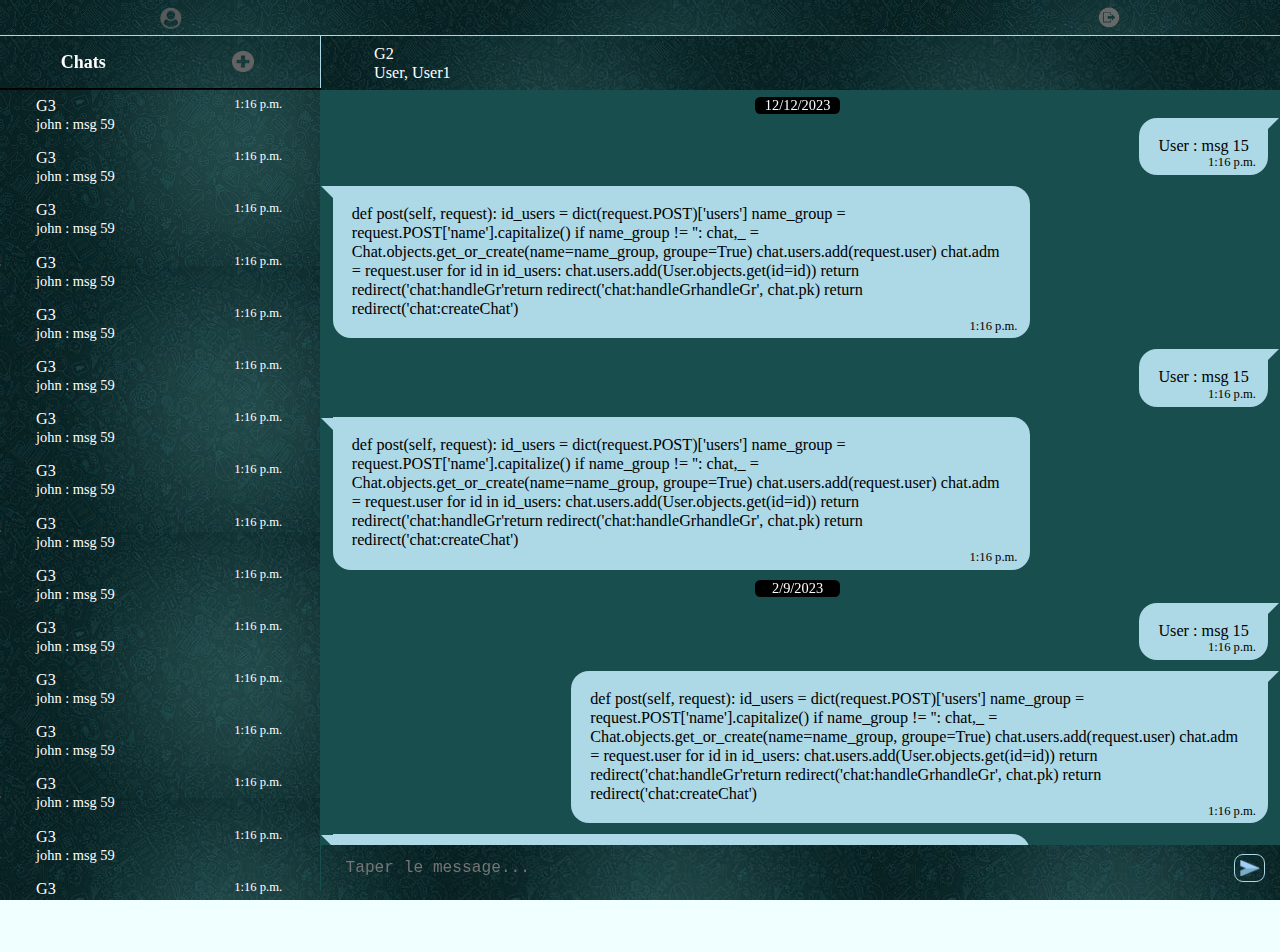
<file: messagerie/chat/templates/chat/index1.html>
<!DOCTYPE html>
<html lang="fr">
<head>
    <meta charset="UTF-8">
    <meta name="viewport" content="width=device-width, initial-scale=1.0">
    <link rel="stylesheet" type="text/css" href="../css/style.css">
    <title>SAE-302 Messagerie instantanée</title>
</head>
<body>
    <section id="login" class="login">
        <p>Voulez-vous  chapoter? <br> Allez, connectez vous!</p>
        <form method="post" >
            <input type="hidden" name="csrfmiddlewaretoken" value="LyOfG7KZ7xvEDFCO8JDp7RQbQCongYmpV6PvlmU3Ko9pBIV8zOIPpG7lt6sDCp8M">
            <label for="id_username">Nom d&#x27;Utilisateur</label>
            <input type="text" name="username" required id="id_username">
            <label for="id_password">Mot de passe</label>
            <input type="password" name="password" required id="id_password">
            <input class="submit" type="submit" value="Connecter">
        </form>
        <a id="createUserBtn">Créer une compte</a> 
    </section>

    <section id="createUser" class="createUser">
        <form method="POST">
            <input type="hidden" name="csrfmiddlewaretoken" value="90wc3lu1Ym4FOydWiB1iqb8egjClwaFRjyxsIAE5BdIqMBwgJG6II0poTNGBSBre">
            <label for="id_username">Username</label>
            <input type="text" name="username" required id="id_username">
            <label for="id_email">Email address</label>
            <input type="email" name="email" maxlength="254" id="id_email">
            <label for="id_num_tel">Téléphone</label>
            <input type="text" name="num_tel" maxlength="17" id="id_num_tel">
            <label for="id_password">Mot de passe</label>
            <input type="password" name="password" required id="id_password">
            <label for="id_info">Info</label>
            <textarea name="info" cols="40" rows="10" maxlength="200" id="id_info"></textarea>
            <input class="submit" type="submit" value="Valider">
        </form>
    </section>

    <section class="header">
        <a id="userBtn" >
            <img class="usericon" src="../static/user.png" alt="">
        </a>
        <nav id="usernav" class="usernav moveUsernav">
            <div class="useropt">
                <a id="logout">Logout</a>
                <a id="updateUser">Actualiser le compte</a>
                <a id="logout">Supprimer le compte</a>
            </div>
            <div class="userinfo">
                <div>
                    <h5>Info</h5>
                    <p>
                        id_users = dict(request.POST)['users']
                        name_group = request.POST['name'].capitalize()
                        if name_group != '':
                            chat,_ = Chat.objects.get_or_create(name=name_group, groupe=True)
                            chat.users.add(request.user) 
                            
                    </p>
                </div>
                <div>
                    <h5>Mail</h5>
                    <p>user@mail.com</p>
                </div>
                <div>
                    <h5>Téléphone</h5>
                    <p>+01212221</p>
                </div>
            </div>  
        </nav>
        <a id="logout">
            <img class="logouticon" src="../static/logout.png" alt="">
        </a>
    </section>

    <section class="chat">
        <header>
            <h4>Chats</h4>
            <a id="createChatBtn">
                <img src="../static/create.png" alt="">
            </a>
        </header>

        <div id="create" class="create moveCreate">
            <div id="createGr" class="createGr">
                <h4>Nouveau groupe</h4>
                <label for="id_name">Nom du groupe</label>
                <input type="text" name="name" required id="id_name">
                <select hidden name="users" required id="id_users" multiple>
                </select>
                <div>
                    <label><input type="checkbox" id="option" value="29"/>John</label>
                    <label><input type="checkbox" id="option" value="29"/>John</label>
                    <label><input type="checkbox" id="option" value="29"/>John</label>
                    <label><input type="checkbox" id="option" value="29"/>John</label>
                    <label><input type="checkbox" id="option" value="29"/>John</label>
                    <label><input type="checkbox" id="option" value="29"/>John</label>
                    <label><input type="checkbox" id="option" value="29"/>John</label>
                    <label><input type="checkbox" id="option" value="29"/>John</label>
                    <label><input type="checkbox" id="option" value="29"/>John</label>
                    <label><input type="checkbox" id="option" value="29"/>John</label>
                    <label><input type="checkbox" id="option" value="29"/>John</label>
                </div>
            </div>

            <div id="createChat" class="createChat">
                <h4>Nouveau chat</h4>
                <ul>
                    <li id="createGrBtn">Créer un groupe</li>
                    <li>adm</li>
                    <li>adm</li>
                    <li>adm</li>
                    <li>adm</li>
                    <li>adm</li>
                    <li>adm</li>
                    <li>adm</li>
                    <li>adm</li>
                    <li>adm</li>
                    <li>adm</li>
                    <li>adm</li>
                    <li>adm</li>
                    <li>adm</li>
                    <li>adm</li>
                    <li>adm</li>
                    <li>adm</li>
                    <li>adm</li>
                </ul>
            </div>
        </div>

        <ul>
            <li> 
                <a >G3<span>1:16 p.m.</span></a>
                <span>john : msg 59</span>
            </li>
            
            <li> 
                <a >G3<span>1:16 p.m.</span></a>
                <span>john : msg 59</span>
            </li>
            <li> 
                <a >G3<span>1:16 p.m.</span></a>
                <span>john : msg 59</span>
            </li>
            <li> 
                <a >G3<span>1:16 p.m.</span></a>
                <span>john : msg 59</span>
            </li>
            <li> 
                <a >G3<span>1:16 p.m.</span></a>
                <span>john : msg 59</span>
            </li>
            <li> 
                <a >G3<span>1:16 p.m.</span></a>
                <span>john : msg 59</span>
            </li>
            <li> 
                <a >G3<span>1:16 p.m.</span></a>
                <span>john : msg 59</span>
            </li>
            <li> 
                <a >G3<span>1:16 p.m.</span></a>
                <span>john : msg 59</span>
            </li>
            <li> 
                <a >G3<span>1:16 p.m.</span></a>
                <span>john : msg 59</span>
            </li>
            <li> 
                <a >G3<span>1:16 p.m.</span></a>
                <span>john : msg 59</span>
            </li>
            <li> 
                <a >G3<span>1:16 p.m.</span></a>
                <span>john : msg 59</span>
            </li>
            <li> 
                <a >G3<span>1:16 p.m.</span></a>
                <span>john : msg 59</span>
            </li>
            <li> 
                <a >G3<span>1:16 p.m.</span></a>
                <span>john : msg 59</span>
            </li>
            <li> 
                <a >G3<span>1:16 p.m.</span></a>
                <span>john : msg 59</span>
            </li>
            <li> 
                <a >G3<span>1:16 p.m.</span></a>
                <span>john : msg 59</span>
            </li>
            <li> 
                <a >G3<span>1:16 p.m.</span></a>
                <span>john : msg 59</span>
            </li>
            <li> 
                <a >G3<span>1:16 p.m.</span></a>
                <span>john : msg 59</span>
            </li>
            <li> 
                <a >G3<span>1:16 p.m.</span></a>
                <span>john : msg 59</span>
            </li>
            <li> 
                <a >G3<span>1:16 p.m.</span></a>
                <span>john : msg 59</span>
            </li>
            <li> 
                <a >G3<span>1:16 p.m.</span></a>
                <span>john : msg 59</span>
            </li>
            <li> 
                <a >G3<span>1:16 p.m.</span></a>
                <span>john : msg 59</span>
            </li>
            <li> 
                <a >G3<span>1:16 p.m.</span></a>
                <span>john : msg 59</span>
            </li>
            <li> 
                <a >G3<span>1:16 p.m.</span></a>
                <span>john : msg 59</span>
            </li>
            <li> 
                <a >G3<span>1:16 p.m.</span></a>
                <span>john : msg 59</span>
            </li>
            <li> 
                <a >G3<span>1:16 p.m.</span></a>
                <span>john : msg 59</span>
            </li>
            <li> 
                <a >G3<span>1:16 p.m.</span></a>
                <span>john : msg 59</span>
            </li>
            <li> 
                <a >G3<span>1:16 p.m.</span></a>
                <span>john : msg 59</span>
            </li>
            <li> 
                <a >G3<span>1:16 p.m.</span></a>
                <span>john : msg 59</span>
            </li>
            <li> 
                <a >G3<span>1:16 p.m.</span></a>
                <span>john : msg 59</span>
            </li>
            <li> 
                <a >G3<span>1:16 p.m.</span></a>
                <span>john : msg 59</span>
            </li>
            <li> 
                <a >G3<span>1:16 p.m.</span></a>
                <span>john : msg 59</span>
            </li>
            <li> 
                <a >G3<span>1:16 p.m.</span></a>
                <span>john : msg 59</span>
            </li>
            <li> 
                <a >G3<span>1:16 p.m.</span></a>
                <span>john : msg 59</span>
            </li>
            <li> 
                <a >G3<span>1:16 p.m.</span></a>
                <span>john : msg 59</span>
            </li>
            <li> 
                <a >G3<span>1:16 p.m.</span></a>
                <span>john : msg 59</span>
            </li>
            <li> 
                <a >G3<span>1:16 p.m.</span></a>
                <span>john : msg 59</span>
            </li>
            <li> 
                <a >G3<span>1:16 p.m.</span></a>
                <span>john : msg 59</span>
            </li>
            <li> 
                <a >G3<span>1:16 p.m.</span></a>
                <span>john : msg 59</span>
            </li>
            <li> 
                <a >G3<span>1:16 p.m.</span></a>
                <span>john : msg 59</span>
            </li>
            <li> 
                <a >G3<span>1:16 p.m.</span></a>
                <span>john : msg 59</span>
            </li>
            <li> 
                <a >G3<span>1:16 p.m.</span></a>
                <span>john : msg 59</span>
            </li>
        </ul>
    </section>

    <section class="message">
        <header>
            <a id="backBtn">
                <img src="../static/back.png" alt="">
            </a>
            <a>G2</a>
            <p>User, User1</p>
        </header>
        <div class="readMsg">
            <ul>
                <li class="dateMsg"><span>12/12/2023</span></li>
                <li class="mymessage">
                    <p>User : msg 15</p>
                    <span>1:16 p.m.</span>
                </li>
            
                <li class="yourmessage">
                    <p>def post(self, request):
                        id_users = dict(request.POST)['users']
                        name_group = request.POST['name'].capitalize()
                        if name_group != '':
                            chat,_ = Chat.objects.get_or_create(name=name_group, groupe=True)
                            chat.users.add(request.user) 
                            chat.adm = request.user
                            for id in id_users:
                                chat.users.add(User.objects.get(id=id)) 
                                return redirect('chat:handleGr'return redirect('chat:handleGrhandleGr', chat.pk)
                        return redirect('chat:createChat')</p>
                    <span>1:16 p.m.</span>
                </li>
            
                <li class="mymessage">
                    <p>User : msg 15</p>
                    <span>1:16 p.m.</span>
                </li>
                <li class="yourmessage">
                    <p>def post(self, request):
                        id_users = dict(request.POST)['users']
                        name_group = request.POST['name'].capitalize()
                        if name_group != '':
                            chat,_ = Chat.objects.get_or_create(name=name_group, groupe=True)
                            chat.users.add(request.user) 
                            chat.adm = request.user
                            for id in id_users:
                                chat.users.add(User.objects.get(id=id)) 
                                return redirect('chat:handleGr'return redirect('chat:handleGrhandleGr', chat.pk)
                        return redirect('chat:createChat')</p>
                    <span>1:16 p.m.</span>
                </li>
                <li class="dateMsg"><span>2/9/2023</span></li>
            
                <li class="mymessage">
                    <p>User : msg 15</p>
                    <span>1:16 p.m.</span>
                </li>
                <li class="mymessage">
                    <p>def post(self, request):
                        id_users = dict(request.POST)['users']
                        name_group = request.POST['name'].capitalize()
                        if name_group != '':
                            chat,_ = Chat.objects.get_or_create(name=name_group, groupe=True)
                            chat.users.add(request.user) 
                            chat.adm = request.user
                            for id in id_users:
                                chat.users.add(User.objects.get(id=id)) 
                                return redirect('chat:handleGr'return redirect('chat:handleGrhandleGr', chat.pk)
                        return redirect('chat:createChat')</p>
                    <span>1:16 p.m.</span>
                </li>
                <li class="yourmessage">
                    <p>def post(self, request):
                        id_users = dict(request.POST)['users']
                        name_group = request.POST['name'].capitalize()
                        if name_group != '':
                            chat,_ = Chat.objects.get_or_create(name=name_group, groupe=True)
                            chat.users.add(request.user) 
                            chat.adm = request.user
                            for id in id_users:
                                chat.users.add(User.objects.get(id=id)) 
                                return redirect('chat:handleGr'return redirect('chat:handleGrhandleGr', chat.pk)
                        return redirect('chat:createChat')</p>
                    <span>1:16 p.m.</span>
                </li>
                <li class="yourmessage">
                    <p>def post(self, request):
                        id_users = dict(request.POST)['users']
                        name_group = request.POST['name'].capitalize()
                        if name_group != '':
                            chat,_ = Chat.objects.get_or_create(name=name_group, groupe=True)
                            chat.users.add(request.user) 
                            chat.adm = request.user
                            for id in id_users:
                                chat.users.add(User.objects.get(id=id)) 
                                return redirect('chat:handleGr'return redirect('chat:handleGrhandleGr', chat.pk)
                        return redirect('chat:createChat')</p>
                    <span>1:16 p.m.</span>
                </li>
                <li class="yourmessage">
                    <p>def post(self, request):
                        id_users = dict(request.POST)['users']
                        name_group = request.POST['name'].capitalize()
                        if name_group != '':
                            chat,_ = Chat.objects.get_or_create(name=name_group, groupe=True)
                            chat.users.add(request.user) 
                            chat.adm = request.user
                            for id in id_users:
                                chat.users.add(User.objects.get(id=id)) 
                                return redirect('chat:handleGr'return redirect('chat:handleGrhandleGr', chat.pk)
                        return redirect('chat:createChat')</p>
                    <span>1:16 p.m.</span>
                </li>
                <li class="yourmessage">
                    <p>def post(self, request):
                        id_users = dict(request.POST)['users']
                        name_group = request.POST['name'].capitalize()
                        if name_group != '':
                            chat,_ = Chat.objects.get_or_create(name=name_group, groupe=True)
                            chat.users.add(request.user) 
                            chat.adm = request.user
                            for id in id_users:
                                chat.users.add(User.objects.get(id=id)) 
                                return redirect('chat:handleGr'return redirect('chat:handleGrhandleGr', chat.pk)
                        return redirect('chat:createChat')</p>
                    <span>1:16 p.m.</span>
                </li>
                <li class="mymessage">
                    <p>User : msg 15</p>
                    <span>1:16 p.m.</span>
                </li>
                <li class="yourmessage">
                    <p>def post(self, request):
                        id_users = dict(request.POST)['users']
                        name_group = request.POST['name'].capitalize()
                        if name_group != '':
                            chat,_ = Chat.objects.get_or_create(name=name_group, groupe=True)
                            chat.users.add(request.user) 
                            chat.adm = request.user
                            for id in id_users:
                                chat.users.add(User.objects.get(id=id)) 
                                return redirect('chat:handleGr'return redirect('chat:handleGrhandleGr', chat.pk)
                        return redirect('chat:createChat')</p>
                    <span>1:16 p.m.</span>
                </li>
            
                <li class="mymessage">
                    <p>User : msg 15</p>
                    <span>1:16 p.m.</span>
                </li>
            
                <li class="yourmessage">
                    <p>User2 : msg 92</p>
                    <span>1:16 p.m.</span>
                </li>
            </ul>
        </div>
        <div class="inputMsg">
            <form method="post">
                <input type="hidden" name="csrfmiddlewaretoken" value="sCYDTa08E9zpENbci45k7FnxhkQ4nFr8CaZTypach0daCQuwJ9aKpuEHUOUkJ6dv">
                <!-- <p> -->
                <textarea name="text" placeholder="Taper le message..." maxlength="2000" required id="id_text"></textarea>
                <!-- </p> -->
                <!-- <p> -->
                <input type="hidden" name="chat" value="15" required id="id_chat">
                <!-- </p> -->
                <input class='inputMsgBtn' type="image" src="../static/sender.png" name="submit" alt="Envoyer">
            </form>
        </div>
    </section>
    <script src="../js/script.js"></script>
</body>
</html>
</file>
<file: messagerie/chat/templates/css/style.css>
:root {
    --theme-color: lightblue;
    --main-bg-color: azure;
    --main-bg-image: url("../static/bg.jpeg");
    --main-color: white;
    --link-color: white;
    --link-hover-color: black;
    --link-hover-bg-color: var(--theme-color);
    --border: 0.01rem solid var(--theme-color);
    --main-font-size: .9rem;
    --medium-font-size: .8rem;
    --small-font-size: .7rem;
    --message-color: black;
    --bg-readMsg: rgb(25, 78, 78);
    --bg-message: lightblue;

}

html, body {
    margin: 0;
    padding: 0;
    width: 100%;
    height: 100%;
    overflow: hidden;
    background-color:var(--main-bg-color);
    background-image: var(--main-bg-image);
}

a {
    text-decoration: none;
    font-size: var(--main-font-size);
}
li {
    list-style: none;
}
p {
    margin: 0;
}
:focus {
    outline: none;
}
::-webkit-scrollbar {
    width: .15rem;
}
::-webkit-scrollbar-thumb {
    background: var(--theme-color);
}
.inputMsg textarea::-webkit-scrollbar {
    display: none;
}

@media screen and (min-width: 160px){
    html {
        font-size: 16px ;
    }
    body {
        display: grid;
        grid-template-columns: 100%;
        grid-template-rows: 2rem 95%;
        overflow: hidden;
        position: fixed;
    }
    img {
        width: 1.5rem;
        height: auto;
    }
    li {
        list-style: none;
    }
    a :active, 
    .chat li:active, 
    .createGr div label:active,
    .useropt a:active,
    .inputMsgBtn:active {
        background-color: var(--link-hover-bg-color);
        color: var(--link-hover-color);
        border-radius: 0.1rem;
    }
    a, 
    .chat li, 
    .createGr div label,
    .useropt a,
    .inputMsgBtn {
        transition: 10ms;
    }
    
    .header {
        grid-row: 1;
        border-bottom: var(--border);
    }
        .header img {
            position: absolute;
            top: 0.2rem; 
        }
            .usericon {
                left: 2rem;
                width: 1.2rem;
                padding: .2rem;
            }
            .logouticon {
                right: 2rem;
                width: 1.2rem;
                padding: .2rem;
            }
            .usernav {
                display: flex;
                position: absolute;
                left: 0;
                top: 2rem;
                z-index: 5;
                height: 18rem;
                width: 90%;
                color: var(--main-color);
                background-color:var(--main-bg-color);
                background-image: var(--main-bg-image);
                transition: all 0.4s;
                border-top: 0;
                border-left: 0;
                box-shadow: .1rem .1rem .2rem black;
            }
            .moveUsernav {
                left: -100%;
                transition: all 0.2s;
            }
                .useropt {
                    width: 34%;
                    margin: auto 0;
                }
                    .useropt a {
                        display: block;
                        margin: 0 .5rem;
                        text-align: center;
                        padding: .7rem .2rem ;
                        font-size: var(--medium-font-size);
                    }
                    .userinfo  {
                        width: 66%;
                        margin: auto .3rem auto 0;
                        border-left: var(--border);
                    }
                    .userinfo div {
                        margin: 1.5rem .5rem;
                    }
                        .userinfo h5 {
                            margin: 0;
                            font-size: var(--medium-font-size);
                        }
                        .userinfo p {
                            width: 100%;
                            max-height: 5rem;
                            overflow-y: auto;
                            text-align: justify;
                            margin-top: .2rem;
                            padding-right: .4rem;
                            font-size: var(--medium-font-size);
                            overflow-wrap: break-word;
                        }
    .createUser, .login {
        display: none;
        position: absolute;
        left: 50%;
        top: 50%;
        transform: translate(-50%, -50%);
        background-image:var(--main-bg-image);
        z-index: 10;
        width: 20rem;
        height: 20rem;
        text-align: center;
        font-size: var(--main-font-size);
        border-radius: 1rem;
        box-shadow: .01rem .01rem .2rem black, -.01rem -.01rem .2rem black ;
        color: white;
    }
    .createUser {
        height: 31rem;
    }
        .createUser form {
            position: relative;
            top: 1.5rem;
            width: 85%;
            margin: auto;
        }
            .createUser textarea {
                height: 6.5rem;
                width: 97%;
                padding-left: .5rem;
                font-size: var(--main-font-size);
                resize: none;
                border: var(--border);
            }
        .login p {
            position: relative;
            top: 2rem;
            font-weight: bold;
        }
        .login form {
            position: relative;
            top: 2.7rem;
            width: 80%;
            margin: auto;
        }
            label {
                display: block;
                width: 110%;
                margin: 1rem 0 .2rem;
                text-align: left;
            }
            .login input, .createUser input {
                width: 98%;
                height: 1.2rem;
                font-size: var(--main-font-size);
                border: var(--border);
                padding-left: .5rem;
            }
            .login a {
                position: relative;
                top: 4.8rem; 
                cursor: pointer;
            }
            .submit {
                display: inline-block;
                margin: 1.5rem 0 0;
                border: var(--border);
                border-radius: 1rem;
                padding: .4rem 0 1.4rem;
                background-color: azure;
                cursor: pointer;
            }  
    .chat {
        grid-row: 2;
        color: var(--link-color);
    }
        .chat header {
            position: sticky;
            top: 1rem;
            display: inline-flex;
            width: 100%;
            box-shadow: 0 .1rem .3rem black;
        }
            .chat header * {
                margin: auto;
            }
            .chat header img {
                width: 1.2rem;
                padding: 0.3rem;
                margin: 0.2rem 0 0 ;
            }
        .chat ul {
            height: 100%;
            margin: 0;
            margin-right: .1rem;
            padding: 0;
            overflow-y: auto;
        }
            .chat li {
                padding: 0.5rem 0 0.4rem 2rem;
                font-size: var(--medium-font-size);
            }
                .chat li > a {
                    display: inline-flex;
                    justify-content: space-between;
                    width: 100%;
                }
                    .chat li a span {
                        font-size: var(--small-font-size);
                        margin-right: 2rem;
                    }
        .create {
            position: absolute;
            right: 0;
            z-index: 2;
            width: 80%;
            height: 15rem;
            background-color: var(--main-bg-color);
            background-image: var(--main-bg-image);
            box-shadow: -.1rem .1rem .2rem black;
            transition: all 0.4s;
        }
        .moveCreate {
            right: -100%;
            transition: all 0.2s;
        }
            .createChat, .createGr {
                display: block;
                margin-left: 2rem;
                height: 11rem;
            }
                .createChat ul {
                    overflow-y: auto;
                    margin: 0 1rem 0 0;
                    padding: 0 .2rem 00;
            }
                    .createChat li {
                        padding-left: 1rem;
                        font-size: var(--main-font-size);
                    }
            .createGr {
                display: none;
                width: 80%;
            }
                .createGr label{
                    font-size: var(--main-font-size);
                }
                .createGr input {
                    font-size: var(--main-font-size);
                    width: 101%;
                    border: var(--border);
                }
                .createGr div {
                    height: 70%;
                    width: 99%;
                    overflow-y: auto;
                    margin: 0;
                    margin-top: .5rem;
                    padding-left: 1rem;
                }
                    
                        .createGr div label{
                            box-sizing: border-box;
                            width: 99%;
                            position: relative;
                            margin: 0;
                            padding: .5rem 0 .5rem 2rem;
                        }
                            .createGr label input {
                                width: fit-content;
                                padding: 0;
                                position: absolute;
                                left: .1rem;
                                margin: auto;
                            }

    .message {
        color: var(--message-color);
        grid-row: 2;
        display: grid;
        grid-template-rows: 3rem 1fr minmax(1rem, auto);
    }
        .message header {
            grid-row: 1;
            position: sticky;
            padding: 0.5rem 0 0 3rem;
            z-index: 2;
            font-size: var(--main-font-size);
            color: var(--main-color);
        }
            .message header img {
                position: absolute;
                left: 0.2rem;
                top: 0.7rem;
                width: 1.2rem;
                padding: .2rem;
            }
        .readMsg {
            grid-row: 2; 
            overflow-y: auto;
            overflow-x: hidden;
            background-color: var(--bg-readMsg);
        }
            .readMsg ul {
                width: 95.5%;
                margin: 0;
                padding-left: 0.4rem;
            }
            .mymessage, .yourmessage {
                position: relative;
                clear: both;
                width: fit-content;
                max-width: 70%;
                padding: 0.4rem;
                margin-bottom: 0.6rem;
                border: solid .67rem transparent;
                background-color: var(--bg-message);
                font-size: var(--main-font-size);
            }
            .yourmessage {
                left: .3rem;
                border-radius: 0 1rem 1rem 1rem;
            }
            .yourmessage::after, .mymessage::after {
                content: '';
                position: absolute;
                top: 0;
                width: 0;
                height: 0;
                border: 1rem solid transparent;
                border-top: 0;
                margin-top: -0.65rem;
            }
            .yourmessage::after {
                left: -2.3rem;
                border-right-color: var(--bg-message);
            }
            .mymessage {
                float: right;
                border-radius: 1rem 0 1rem 1rem ;
            }
            .mymessage::after {
                right: -1.3rem;
                border-right: 0;
                border-left-color: var(--bg-message);
            }
                .readMsg p {
                    overflow-wrap: break-word;
                }  
                    .yourmessage span, .mymessage span {
                        position: absolute;
                        right: 0;
                        bottom: -0.4rem;
                        font-size: var(--small-font-size);
                    } 
            .dateMsg {
                position: sticky;
                top: 0.4rem;
                z-index: 1;
                text-align: center;
                margin: 0.3rem;
                color: white;
                font-size: var(--medium-font-size);
            }
                .dateMsg span {
                    display: inline-block;
                    background-color: black;
                    width: 4.7rem;
                    border-radius: .3rem;
                }
        .inputMsg {
            grid-row: 3;
        }
            .inputMsg form {
                display: inline-flex;
                width: 100%;
                justify-content: space-around;
                margin: 0.5rem 0;
            }
                .inputMsg textarea {
                    width: 90%; 
                    height: 1rem;  
                    max-height: 10rem;
                    background-color: transparent;
                    resize: none;
                    border: 0;
                    margin: auto 0 auto .8rem;
                    font-size: var(--main-font-size);
                    color: var(--main-color);
                }
                .inputMsgBtn {
                    margin: auto .4rem ;
                    width: 1.2rem;
                    padding: .2rem;
                    border-radius: .5rem; 
                    border: var(--border); 
                }
}

@media screen and (min-width: 768px){
    html {
        font-size: 18px ;
    }
    body {
        grid-template-rows: 2rem 96%;
        grid-template-columns: 25% 75%;
    }
    a :hover, 
        .chat li:hover, 
        .createGr div label:hover,
        .useropt a:hover,
        .inputMsgBtn:hover {
            background-color: var(--link-hover-bg-color);
            color: var(--link-hover-color);
            border-radius: 0.1rem;
    }
    .header {
        grid-column: 1 / -1;
        z-index: 5;
        background-image: var(--main-bg-image);
    }
        .usericon {
            left: 12.25%;
        }
        .logouticon {
            right: 12.25%;
        }
        .usernav {
            width: 40%;
            z-index: 8;
             background-image: var(--main-bg-image); 
        }
    .chat {
        grid-column: 1 / span 1;

    }
        .chat header {
            height: 2.89rem;
            border-right: var(--border);
            box-shadow: 0 .1rem .0rem black;
            z-index: 4;
            background-image: var(--main-bg-image);

        }
        .create {
            width: 40%;
            left: 14.5rem;
            top: 5rem;
            z-index: 1;
        }
        .moveCreate {
            top: -100%;
        }
    .message {
        grid-column: 2 / span 2;
    }
        .message header {
            z-index: 3;
            background-image: var(--main-bg-image);
        }
            .message header img {
                display: none;
            }
        .readMsg ul {
            width: 98%;
        }
        .inputMsg {
            border-left: 0.01rem solid var(--bg-readMsg);
        }

}
</file>
